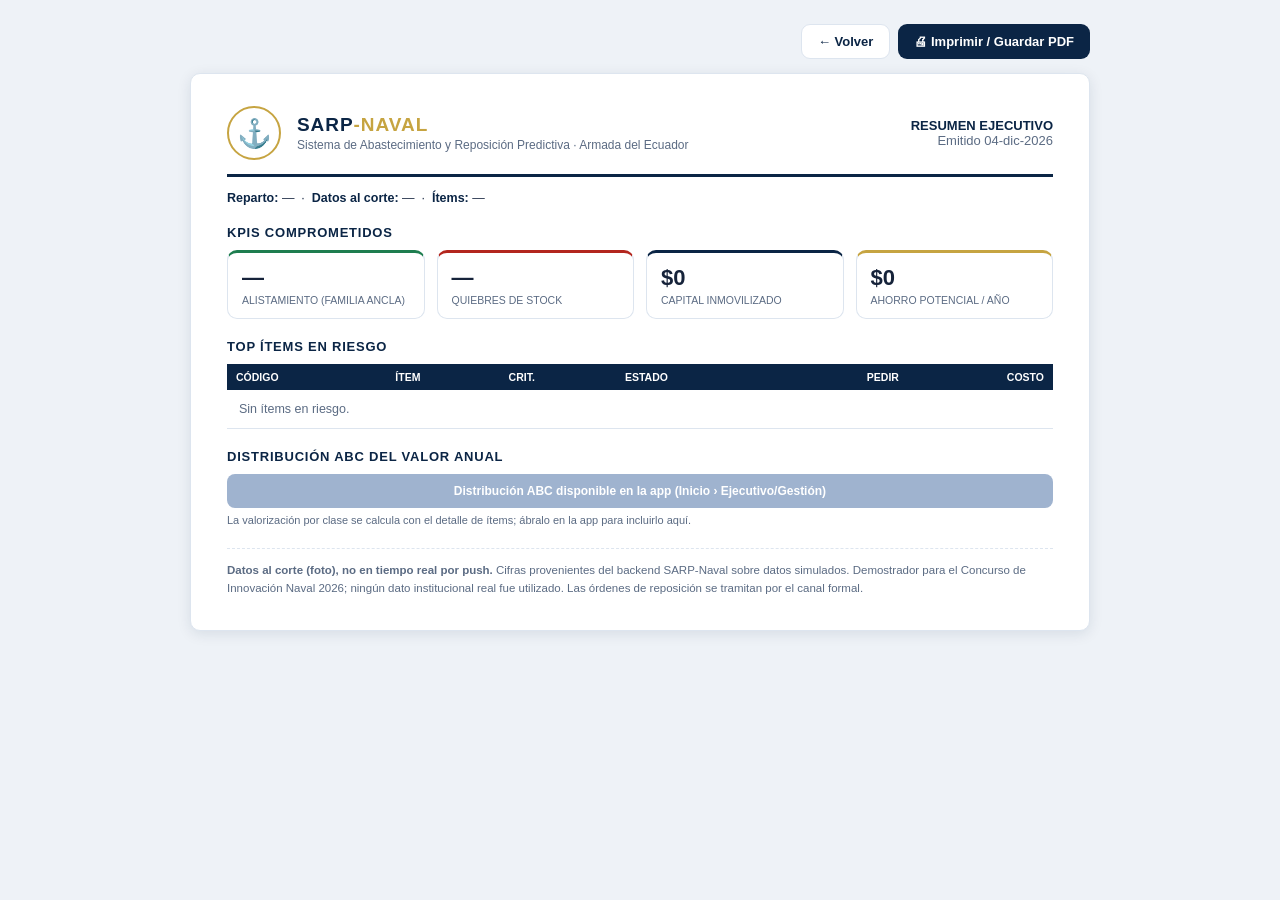
<file: frontend/reporte_ejecutivo.html>
<!DOCTYPE html>
<html lang="es">
<head>
<meta charset="UTF-8">
<meta name="viewport" content="width=device-width, initial-scale=1.0">
<title>SARP-Naval · Resumen ejecutivo</title>
<link rel="icon" href="icons/icono-192.png" type="image/png">
<style>
:root{--navy:#0b2545;--navy2:#13315c;--gold:#c6a441;--ink:#16233a;--mut:#5b6b83;--line:#dde5ef;--bad:#b3261e;--ok:#1e7d4f;--warn:#a86a00;--exc:#5b4ea8;
  --badbg:#fbe4e2;--okbg:#e2f3ea;--warnbg:#fdf1dc;--excbg:#ece9fa}
*{box-sizing:border-box;margin:0;padding:0}
body{font-family:-apple-system,"Segoe UI",Roboto,Arial,sans-serif;color:var(--ink);background:#eef2f7;padding:24px}
.sheet{max-width:900px;margin:0 auto;background:#fff;border:1px solid var(--line);border-radius:10px;padding:32px 36px;box-shadow:0 3px 14px rgba(11,37,69,.10)}
.head{display:flex;align-items:center;gap:16px;border-bottom:3px solid var(--navy);padding-bottom:14px}
.crest{width:54px;height:54px;border:2px solid var(--gold);border-radius:50%;display:flex;align-items:center;justify-content:center;font-size:28px;color:var(--gold);flex:none}
.head h1{font-size:19px;letter-spacing:.05em;color:var(--navy)}.head h1 span{color:var(--gold)}
.head p{font-size:12px;color:var(--mut);margin-top:2px}
.doc{font-size:13px;font-weight:700;color:var(--navy);text-align:right;flex:1}
.meta{font-size:12.5px;color:#22304a;margin:14px 0 18px}.meta b{color:var(--navy)}
h2{font-size:13px;letter-spacing:.06em;text-transform:uppercase;color:var(--navy);margin:20px 0 10px}
.kgrid{display:grid;grid-template-columns:repeat(4,1fr);gap:12px}
.kpi{border:1px solid var(--line);border-radius:10px;padding:12px 14px;border-top:3px solid var(--navy)}
.kpi.ok{border-top-color:var(--ok)}.kpi.bad{border-top-color:var(--bad)}.kpi.gold{border-top-color:var(--gold)}.kpi.exc{border-top-color:var(--exc)}
.kpi .v{font-size:22px;font-weight:800}.kpi .l{font-size:10.5px;color:var(--mut);text-transform:uppercase;margin-top:3px}
table{width:100%;border-collapse:collapse;font-size:12.5px}
thead th{background:var(--navy);color:#fff;text-align:left;padding:7px 9px;font-size:10.5px;text-transform:uppercase}
th.num,td.num{text-align:right}
tbody td{padding:6px 9px;border-bottom:1px solid var(--line)}
.badge{display:inline-block;padding:1px 8px;border-radius:20px;font-size:10.5px;font-weight:700}
.sQUIEBRE{background:var(--badbg);color:var(--bad)}.sREPONER{background:var(--warnbg);color:var(--warn)}
.abc{display:flex;gap:10px;margin-top:6px}
.abc .seg{flex:1;text-align:center;border-radius:8px;padding:10px;color:#fff;font-weight:700;font-size:12px}
.nota{margin-top:22px;font-size:11.5px;color:var(--mut);line-height:1.6;border-top:1px dashed var(--line);padding-top:12px}
.actions{max-width:900px;margin:0 auto 14px;display:flex;gap:8px;justify-content:flex-end}
.btn{border:none;border-radius:9px;padding:9px 16px;font-size:13px;font-weight:700;cursor:pointer}
.btn.primary{background:var(--navy);color:#fff}.btn.ghost{background:#fff;color:var(--navy);border:1px solid var(--line)}
@media print{body{background:#fff;padding:0}.sheet{border:none;box-shadow:none;border-radius:0;max-width:none}.actions{display:none}}
</style>
</head>
<body>
<div class="actions">
  <button class="btn ghost" onclick="history.length>1?history.back():window.close()">← Volver</button>
  <button class="btn primary" onclick="window.print()">🖨 Imprimir / Guardar PDF</button>
</div>
<div class="sheet">
  <div class="head">
    <div class="crest">⚓</div>
    <div><h1>SARP<span>-NAVAL</span></h1><p>Sistema de Abastecimiento y Reposición Predictiva · Armada del Ecuador</p></div>
    <div class="doc">RESUMEN EJECUTIVO<br><span id="folio" style="font-weight:500;color:var(--mut)"></span></div>
  </div>
  <div class="meta" id="meta"></div>
  <h2>KPIs comprometidos</h2>
  <div class="kgrid" id="kpis"></div>
  <h2>Top ítems en riesgo</h2>
  <table><thead><tr><th>Código</th><th>Ítem</th><th>Crit.</th><th>Estado</th><th class="num">Pedir</th><th class="num">Costo</th></tr></thead><tbody id="riesgo"></tbody></table>
  <h2>Distribución ABC del valor anual</h2>
  <div class="abc" id="abc"></div>
  <p style="font-size:11px;color:var(--mut);margin-top:6px" id="abcNota"></p>
  <div class="nota"><b>Datos al corte (foto), no en tiempo real por push.</b> Cifras provenientes del backend SARP-Naval sobre datos simulados. Demostrador para el Concurso de Innovación Naval 2026; ningún dato institucional real fue utilizado. Las órdenes de reposición se tramitan por el canal formal.</div>
</div>
<script>
(function(){
  var esc=s=>String(s==null?"":s).replace(/[&<>"]/g,c=>({"&":"&amp;","<":"&lt;",">":"&gt;",'"':"&quot;"}[c]));
  var fmt=n=>"$"+Math.round(n||0).toLocaleString("es-EC");
  var snap=null;
  try{snap=JSON.parse(localStorage.getItem("sarp_snapshot")||"null");}catch(e){}
  var hoy=new Date();
  var dd=String(hoy.getDate()).padStart(2,"0"),mm=["ene","feb","mar","abr","may","jun","jul","ago","sep","oct","nov","dic"][hoy.getMonth()],yy=hoy.getFullYear();
  document.getElementById("folio").textContent="Emitido "+dd+"-"+mm+"-"+yy;
  if(!snap||!snap.kpis){
    document.getElementById("meta").innerHTML='<b>No hay datos.</b> Abra primero la app SARP-Naval (index.html) para generar el snapshot y vuelva a abrir este resumen.';
    return;
  }
  var k=snap.kpis;
  document.getElementById("meta").innerHTML='<b>Reparto:</b> '+esc(k.reparto||"—")+' &nbsp;·&nbsp; <b>Datos al corte:</b> '+esc((snap.salud&&snap.salud.fecha_datos)||k.generado||"—")+' &nbsp;·&nbsp; <b>Ítems:</b> '+((snap.salud&&snap.salud.items_cargados)||k.nItems||"—");
  document.getElementById("kpis").innerHTML=
    '<div class="kpi ok"><div class="v">'+(k.disponibilidad!=null?k.disponibilidad+"%":"—")+'</div><div class="l">Alistamiento (familia ancla)</div></div>'+
    '<div class="kpi bad"><div class="v">'+(k.quiebres!=null?k.quiebres:"—")+'</div><div class="l">Quiebres de stock</div></div>'+
    '<div class="kpi"><div class="v">'+fmt(k.capitalStock)+'</div><div class="l">Capital inmovilizado</div></div>'+
    '<div class="kpi gold"><div class="v">'+fmt(k.ahorroPotencial)+'</div><div class="l">Ahorro potencial / año</div></div>';
  var top=(snap.topRiesgo||[]);
  document.getElementById("riesgo").innerHTML=top.length?top.map(function(i){
    return '<tr><td style="font-family:Consolas,monospace">'+esc(i.codigo)+'</td><td>'+esc(i.nombre)+'</td><td>'+esc(i.criticidad)+'</td><td><span class="badge s'+i.estado+'">'+i.estado+'</span></td><td class="num">'+i.cantidad+'</td><td class="num">'+fmt(i.costo)+'</td></tr>';
  }).join(""):'<tr><td colspan="6" style="color:#5b6b83;padding:12px">Sin ítems en riesgo.</td></tr>';
  // Distribución ABC: si el snapshot no trae valores por clase, se muestra nota honesta.
  var abc=snap.abcValor;
  if(abc){
    var tot=(abc.A||0)+(abc.B||0)+(abc.C||0)||1;
    var cols={A:"#0b2545",B:"#c6a441",C:"#9fb3cf"};
    document.getElementById("abc").innerHTML=["A","B","C"].map(function(c){
      return '<div class="seg" style="background:'+cols[c]+'">Clase '+c+'<br>'+fmt(abc[c])+'<br>'+Math.round((abc[c]||0)*100/tot)+'%</div>';
    }).join("");
  } else {
    document.getElementById("abc").innerHTML='<div class="seg" style="background:#9fb3cf">Distribución ABC disponible en la app (Inicio › Ejecutivo/Gestión)</div>';
    document.getElementById("abcNota").textContent="La valorización por clase se calcula con el detalle de ítems; ábralo en la app para incluirlo aquí.";
  }
})();
</script>
</body>
</html>
</file>
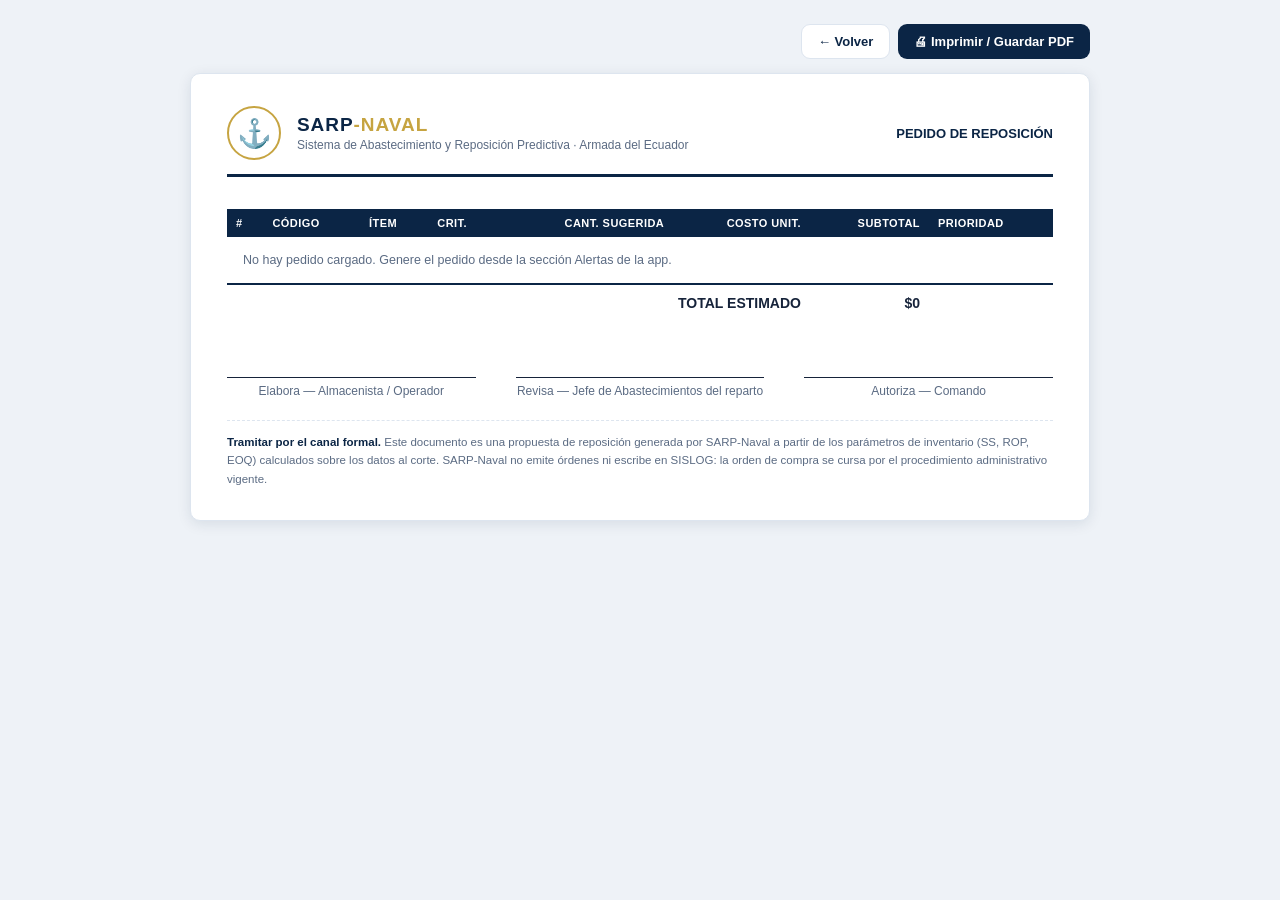
<file: frontend/reporte_pedido.html>
<!DOCTYPE html>
<html lang="es">
<head>
<meta charset="UTF-8">
<meta name="viewport" content="width=device-width, initial-scale=1.0">
<title>SARP-Naval · Pedido de reposición</title>
<link rel="icon" href="icons/icono-192.png" type="image/png">
<style>
:root{--navy:#0b2545;--gold:#c6a441;--ink:#16233a;--mut:#5b6b83;--line:#dde5ef;--bad:#b3261e}
*{box-sizing:border-box;margin:0;padding:0}
body{font-family:-apple-system,"Segoe UI",Roboto,Arial,sans-serif;color:var(--ink);background:#eef2f7;padding:24px}
.sheet{max-width:900px;margin:0 auto;background:#fff;border:1px solid var(--line);border-radius:10px;padding:32px 36px;box-shadow:0 3px 14px rgba(11,37,69,.10)}
.head{display:flex;align-items:center;gap:16px;border-bottom:3px solid var(--navy);padding-bottom:14px;margin-bottom:6px}
.crest{width:54px;height:54px;border:2px solid var(--gold);border-radius:50%;display:flex;align-items:center;justify-content:center;font-size:28px;color:var(--gold);flex:none}
.head h1{font-size:19px;letter-spacing:.05em;color:var(--navy)}
.head h1 span{color:var(--gold)}
.head p{font-size:12px;color:var(--mut);margin-top:2px}
.doc{font-size:13px;font-weight:700;color:var(--navy);text-align:right;flex:1}
.meta{display:flex;flex-wrap:wrap;gap:6px 26px;font-size:12.5px;color:#22304a;margin:14px 0 18px}
.meta b{color:var(--navy)}
table{width:100%;border-collapse:collapse;font-size:12.5px;margin-bottom:12px}
thead th{background:var(--navy);color:#fff;text-align:left;padding:8px 9px;font-size:11px;letter-spacing:.04em;text-transform:uppercase}
th.num,td.num{text-align:right}
tbody td{padding:7px 9px;border-bottom:1px solid var(--line)}
tbody tr:nth-child(even){background:#f6f9fc}
.urg{color:var(--bad);font-weight:700}
tfoot td{padding:10px 9px;font-weight:800;font-size:14px;border-top:2px solid var(--navy)}
.firmas{display:flex;gap:40px;margin-top:56px}
.firma{flex:1;text-align:center;font-size:12px;color:var(--mut)}
.firma .line{border-top:1px solid var(--ink);margin-bottom:6px}
.nota{margin-top:22px;font-size:11.5px;color:var(--mut);line-height:1.6;border-top:1px dashed var(--line);padding-top:12px}
.nota b{color:var(--navy)}
.actions{max-width:900px;margin:0 auto 14px;display:flex;gap:8px;justify-content:flex-end}
.btn{border:none;border-radius:9px;padding:9px 16px;font-size:13px;font-weight:700;cursor:pointer}
.btn.primary{background:var(--navy);color:#fff}.btn.ghost{background:#fff;color:var(--navy);border:1px solid var(--line)}
@media print{body{background:#fff;padding:0}.sheet{border:none;box-shadow:none;border-radius:0;max-width:none}.actions{display:none}}
</style>
</head>
<body>
<div class="actions">
  <button class="btn ghost" onclick="history.length>1?history.back():window.close()">← Volver</button>
  <button class="btn primary" onclick="window.print()">🖨 Imprimir / Guardar PDF</button>
</div>
<div class="sheet">
  <div class="head">
    <div class="crest">⚓</div>
    <div><h1>SARP<span>-NAVAL</span></h1><p>Sistema de Abastecimiento y Reposición Predictiva · Armada del Ecuador</p></div>
    <div class="doc">PEDIDO DE REPOSICIÓN<br><span id="folio" style="font-weight:500;color:var(--mut)"></span></div>
  </div>
  <div class="meta" id="meta"></div>
  <table>
    <thead><tr><th>#</th><th>Código</th><th>Ítem</th><th>Crit.</th><th class="num">Cant. sugerida</th><th class="num">Costo unit.</th><th class="num">Subtotal</th><th>Prioridad</th></tr></thead>
    <tbody id="filas"></tbody>
    <tfoot><tr><td colspan="6" class="num">TOTAL ESTIMADO</td><td class="num" id="total">$0</td><td></td></tr></tfoot>
  </table>
  <div class="firmas">
    <div class="firma"><div class="line"></div>Elabora — Almacenista / Operador</div>
    <div class="firma"><div class="line"></div>Revisa — Jefe de Abastecimientos del reparto</div>
    <div class="firma"><div class="line"></div>Autoriza — Comando</div>
  </div>
  <div class="nota"><b>Tramitar por el canal formal.</b> Este documento es una propuesta de reposición generada por SARP-Naval a partir de los parámetros de inventario (SS, ROP, EOQ) calculados sobre los datos al corte. SARP-Naval no emite órdenes ni escribe en SISLOG: la orden de compra se cursa por el procedimiento administrativo vigente. <span id="disclaimer"></span></div>
</div>
<script>
(function(){
  var esc=s=>String(s==null?"":s).replace(/[&<>"]/g,c=>({"&":"&amp;","<":"&lt;",">":"&gt;",'"':"&quot;"}[c]));
  var fmt=n=>"$"+Math.round(n||0).toLocaleString("es-EC");
  var data=null;
  try{data=JSON.parse(localStorage.getItem("sarp_pedido_reporte")||"null");}catch(e){}
  if(!data||!data.items||!data.items.length){
    document.getElementById("filas").innerHTML='<tr><td colspan="8" style="padding:16px;color:#5b6b83">No hay pedido cargado. Genere el pedido desde la sección Alertas de la app.</td></tr>';
    return;
  }
  var hoy=new Date();
  var dd=String(hoy.getDate()).padStart(2,"0"),mm=["ene","feb","mar","abr","may","jun","jul","ago","sep","oct","nov","dic"][hoy.getMonth()],yy=hoy.getFullYear();
  document.getElementById("folio").textContent="Emitido "+dd+"-"+mm+"-"+yy;
  document.getElementById("meta").innerHTML=
    '<div><b>Reparto:</b> '+esc(data.reparto||"—")+'</div>'+
    '<div><b>Datos al corte:</b> '+esc(data.generado||"—")+'</div>'+
    '<div><b>Ítems en el pedido:</b> '+data.items.length+'</div>'+
    '<div><b>Origen:</b> '+(data.borrador?"pedido borrador seleccionado":"todas las alertas de reposición")+'</div>';
  document.getElementById("filas").innerHTML=data.items.map(function(i,n){
    var urg=i.estado==="QUIEBRE";
    return '<tr><td class="num">'+(n+1)+'</td><td style="font-family:Consolas,monospace">'+esc(i.codigo)+'</td><td>'+esc(i.nombre)+'</td>'+
      '<td>'+esc(i.criticidad||"")+'</td><td class="num">'+i.cantidad+'</td><td class="num">'+fmt(i.costo_unit)+'</td>'+
      '<td class="num">'+fmt(i.costo_estimado)+'</td><td'+(urg?' class="urg"':'')+'>'+(urg?"URGENTE":"NORMAL")+'</td></tr>';
  }).join("");
  document.getElementById("total").textContent=fmt(data.total);
  document.getElementById("disclaimer").textContent="Datos simulados (demostrador Concurso de Innovación Naval 2026).";
})();
</script>
</body>
</html>
</file>
